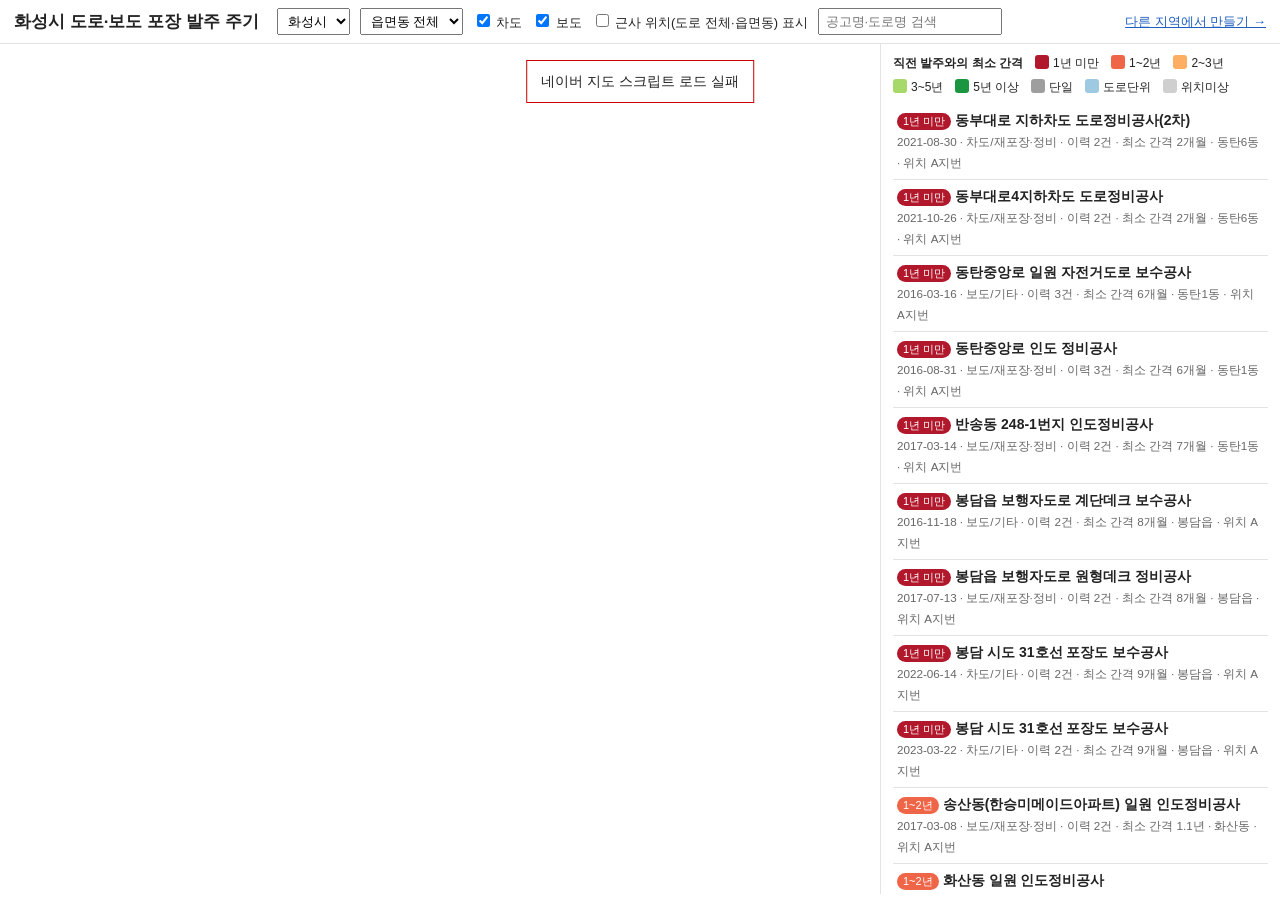
<file: index.html>
<!doctype html>
<html lang="ko">
<head>
<meta charset="utf-8">
<meta name="viewport" content="width=device-width, initial-scale=1">
<title>도로·보도 포장 발주 주기 지도</title>
<link rel="stylesheet" href="style.css">
</head>
<body>
<header>
  <h1><span id="city-title">화성시</span> 도로·보도 포장 발주 주기</h1>
  <select id="city-select" title="시군 선택"></select>
  <select id="dong-select" title="읍면동 선택"><option value="">읍면동 전체</option></select>
  <label><input type="checkbox" id="chk-road" checked> 차도</label>
  <label><input type="checkbox" id="chk-walk" checked> 보도</label>
  <label><input type="checkbox" id="chk-c"> 근사 위치(도로 전체·읍면동) 표시</label>
  <input id="search" type="search" placeholder="공고명·도로명 검색">
  <a id="guide-link" href="guide.html" target="_blank" rel="noopener">다른 지역에서 만들기 →</a>
</header>
<div id="wrap">
  <div id="map"><a id="open-full" href="./" target="_blank" rel="noopener" hidden>⤢ 새 창에서 크게 보기</a></div>
  <aside id="panel">
    <div id="legend"></div>
    <div id="stats"></div>
    <div id="list"></div>
    <div id="detail" hidden></div>
    <p id="note"></p>
  </aside>
</div>
<div id="overlay-msg" hidden></div>
<script src="config.js"></script>
<script src="app.js"></script>
</body>
</html>
</file>
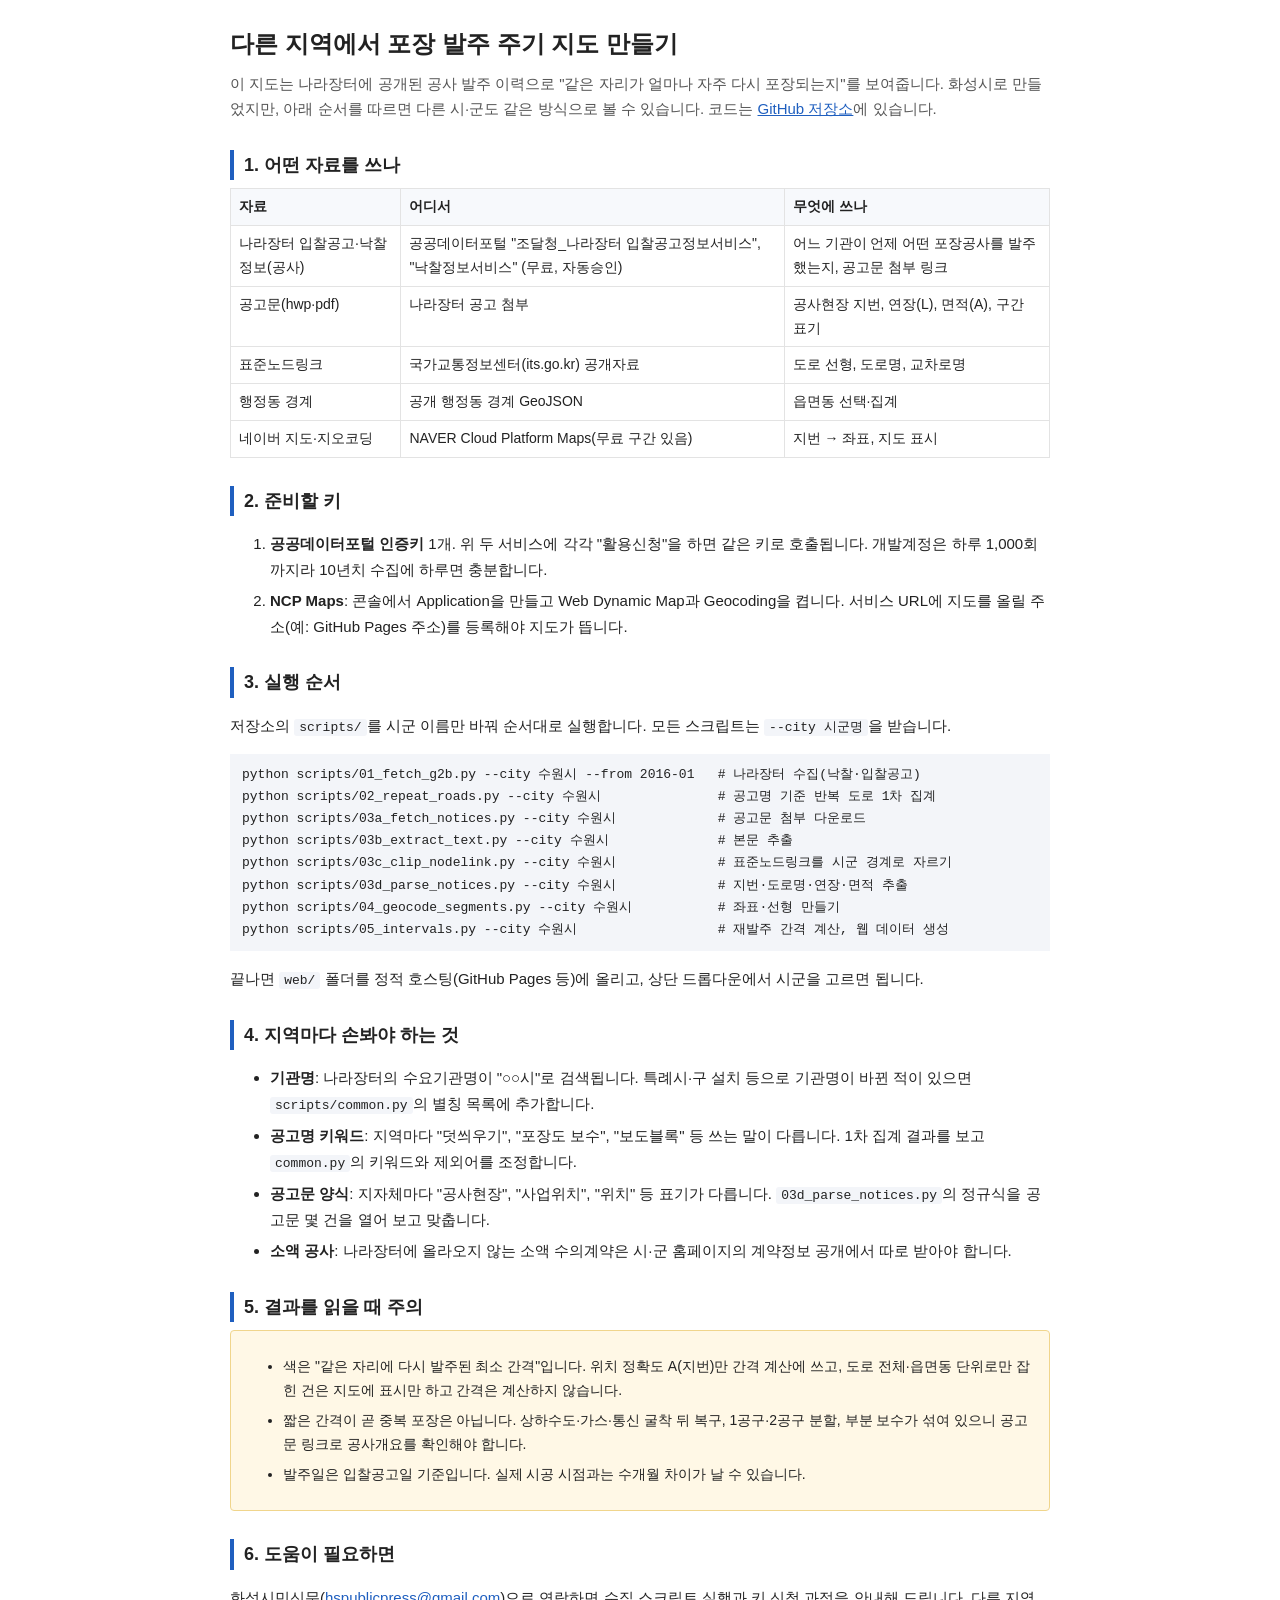
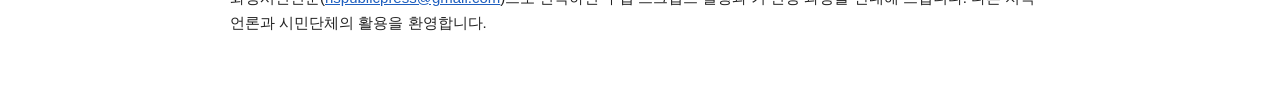
<file: guide.html>
<!doctype html>
<html lang="ko">
<head>
<meta charset="utf-8">
<meta name="viewport" content="width=device-width, initial-scale=1">
<title>다른 지역에서 포장 발주 주기 지도 만들기</title>
<style>
  body { margin:0; font:15px/1.7 "Malgun Gothic","Apple SD Gothic Neo",sans-serif; color:#222; background:#fff; }
  main { max-width:820px; margin:0 auto; padding:24px 16px 60px; }
  h1 { font-size:24px; margin:0 0 6px; }
  h2 { font-size:18px; margin:28px 0 8px; border-left:4px solid #1f5fbf; padding-left:10px; }
  .lead { color:#555; margin:0 0 18px; }
  ol li, ul li { margin:6px 0; }
  code { background:#f3f5f9; padding:1px 5px; border-radius:3px; font-size:13px; }
  pre { background:#f3f5f9; padding:10px 12px; overflow-x:auto; font-size:13px; }
  table { border-collapse:collapse; width:100%; font-size:14px; }
  th, td { border:1px solid #e3e3e3; padding:6px 8px; text-align:left; vertical-align:top; }
  th { background:#f7f9fc; }
  .note { background:#fff8e6; border:1px solid #f0d58c; padding:10px 12px; border-radius:4px; font-size:14px; }
  a { color:#1f5fbf; }
</style>
</head>
<body>
<main>
<h1>다른 지역에서 포장 발주 주기 지도 만들기</h1>
<p class="lead">이 지도는 나라장터에 공개된 공사 발주 이력으로 "같은 자리가 얼마나 자주 다시 포장되는지"를 보여줍니다. 화성시로 만들었지만, 아래 순서를 따르면 다른 시·군도 같은 방식으로 볼 수 있습니다. 코드는 <a href="https://github.com/hspublicpress/hwaseong-road-paving" target="_blank" rel="noopener">GitHub 저장소</a>에 있습니다.</p>

<h2>1. 어떤 자료를 쓰나</h2>
<table>
<tr><th>자료</th><th>어디서</th><th>무엇에 쓰나</th></tr>
<tr><td>나라장터 입찰공고·낙찰 정보(공사)</td><td>공공데이터포털 "조달청_나라장터 입찰공고정보서비스", "낙찰정보서비스" (무료, 자동승인)</td><td>어느 기관이 언제 어떤 포장공사를 발주했는지, 공고문 첨부 링크</td></tr>
<tr><td>공고문(hwp·pdf)</td><td>나라장터 공고 첨부</td><td>공사현장 지번, 연장(L), 면적(A), 구간 표기</td></tr>
<tr><td>표준노드링크</td><td>국가교통정보센터(its.go.kr) 공개자료</td><td>도로 선형, 도로명, 교차로명</td></tr>
<tr><td>행정동 경계</td><td>공개 행정동 경계 GeoJSON</td><td>읍면동 선택·집계</td></tr>
<tr><td>네이버 지도·지오코딩</td><td>NAVER Cloud Platform Maps(무료 구간 있음)</td><td>지번 → 좌표, 지도 표시</td></tr>
</table>

<h2>2. 준비할 키</h2>
<ol>
<li><b>공공데이터포털 인증키</b> 1개. 위 두 서비스에 각각 "활용신청"을 하면 같은 키로 호출됩니다. 개발계정은 하루 1,000회까지라 10년치 수집에 하루면 충분합니다.</li>
<li><b>NCP Maps</b>: 콘솔에서 Application을 만들고 Web Dynamic Map과 Geocoding을 켭니다. 서비스 URL에 지도를 올릴 주소(예: GitHub Pages 주소)를 등록해야 지도가 뜹니다.</li>
</ol>

<h2>3. 실행 순서</h2>
<p>저장소의 <code>scripts/</code>를 시군 이름만 바꿔 순서대로 실행합니다. 모든 스크립트는 <code>--city 시군명</code>을 받습니다.</p>
<pre>python scripts/01_fetch_g2b.py --city 수원시 --from 2016-01   # 나라장터 수집(낙찰·입찰공고)
python scripts/02_repeat_roads.py --city 수원시               # 공고명 기준 반복 도로 1차 집계
python scripts/03a_fetch_notices.py --city 수원시             # 공고문 첨부 다운로드
python scripts/03b_extract_text.py --city 수원시              # 본문 추출
python scripts/03c_clip_nodelink.py --city 수원시             # 표준노드링크를 시군 경계로 자르기
python scripts/03d_parse_notices.py --city 수원시             # 지번·도로명·연장·면적 추출
python scripts/04_geocode_segments.py --city 수원시           # 좌표·선형 만들기
python scripts/05_intervals.py --city 수원시                  # 재발주 간격 계산, 웹 데이터 생성</pre>
<p>끝나면 <code>web/</code> 폴더를 정적 호스팅(GitHub Pages 등)에 올리고, 상단 드롭다운에서 시군을 고르면 됩니다.</p>

<h2>4. 지역마다 손봐야 하는 것</h2>
<ul>
<li><b>기관명</b>: 나라장터의 수요기관명이 "○○시"로 검색됩니다. 특례시·구 설치 등으로 기관명이 바뀐 적이 있으면 <code>scripts/common.py</code>의 별칭 목록에 추가합니다.</li>
<li><b>공고명 키워드</b>: 지역마다 "덧씌우기", "포장도 보수", "보도블록" 등 쓰는 말이 다릅니다. 1차 집계 결과를 보고 <code>common.py</code>의 키워드와 제외어를 조정합니다.</li>
<li><b>공고문 양식</b>: 지자체마다 "공사현장", "사업위치", "위치" 등 표기가 다릅니다. <code>03d_parse_notices.py</code>의 정규식을 공고문 몇 건을 열어 보고 맞춥니다.</li>
<li><b>소액 공사</b>: 나라장터에 올라오지 않는 소액 수의계약은 시·군 홈페이지의 계약정보 공개에서 따로 받아야 합니다.</li>
</ul>

<h2>5. 결과를 읽을 때 주의</h2>
<div class="note">
<ul>
<li>색은 "같은 자리에 다시 발주된 최소 간격"입니다. 위치 정확도 A(지번)만 간격 계산에 쓰고, 도로 전체·읍면동 단위로만 잡힌 건은 지도에 표시만 하고 간격은 계산하지 않습니다.</li>
<li>짧은 간격이 곧 중복 포장은 아닙니다. 상하수도·가스·통신 굴착 뒤 복구, 1공구·2공구 분할, 부분 보수가 섞여 있으니 공고문 링크로 공사개요를 확인해야 합니다.</li>
<li>발주일은 입찰공고일 기준입니다. 실제 시공 시점과는 수개월 차이가 날 수 있습니다.</li>
</ul>
</div>

<h2>6. 도움이 필요하면</h2>
<p>화성시민신문(<a href="mailto:hspublicpress@gmail.com">hspublicpress@gmail.com</a>)으로 연락하면 수집 스크립트 실행과 키 신청 과정을 안내해 드립니다. 다른 지역 언론과 시민단체의 활용을 환영합니다.</p>
</main>
</body>
</html>
</file>
<file: style.css>
:root { --bg:#fff; --fg:#222; --muted:#666; --line:#e3e3e3; --accent:#1f5fbf; }
* { box-sizing:border-box; }
body { margin:0; font:14px/1.5 "Malgun Gothic", "Apple SD Gothic Neo", sans-serif; color:var(--fg); background:var(--bg); }
header { display:flex; flex-wrap:wrap; gap:10px; align-items:center; padding:8px 14px; border-bottom:1px solid var(--line); }
header h1 { font-size:17px; margin:0 8px 0 0; }
header select, header input[type=search] { padding:4px 6px; font-size:13px; }
header label { font-size:13px; }
#wrap { display:flex; height:calc(100vh - 50px); }
#map { flex:1; min-width:0; }
#panel { width:400px; overflow:auto; border-left:1px solid var(--line); padding:10px 12px; }
#legend { display:flex; flex-wrap:wrap; gap:6px 12px; margin-bottom:8px; font-size:12px; }
#legend span i { display:inline-block; width:14px; height:14px; border-radius:3px; vertical-align:-2px; margin-right:4px; }
#stats { font-size:12px; color:var(--muted); margin-bottom:8px; }
.row { padding:6px 4px; border-bottom:1px solid var(--line); cursor:pointer; }
.row:hover { background:#f5f8ff; }
.row b { font-weight:600; }
.row small { color:var(--muted); }
.tag { display:inline-block; padding:0 6px; border-radius:10px; font-size:11px; color:#fff; margin-right:4px; }
#detail { border-top:2px solid var(--accent); padding-top:8px; margin-top:8px; }
#detail h2 { font-size:15px; margin:0 0 6px; }
#detail .back { float:right; font-size:12px; cursor:pointer; color:var(--accent); }
.hist { position:relative; padding-left:16px; border-left:2px solid #ccc; margin:10px 0; }
.hist .item { margin:0 0 12px; }
.hist .item::before { content:""; position:absolute; left:-7px; width:12px; height:12px; border-radius:50%; background:#999; margin-top:4px; }
.hist .item.cur::before { background:var(--accent); }
.gap { font-size:12px; color:#b00020; font-weight:600; }
.meta { font-size:12px; color:var(--muted); }
a { color:var(--accent); }
#note { font-size:11px; color:var(--muted); }
#overlay-msg { position:fixed; left:50%; top:60px; transform:translateX(-50%); background:#fff; border:1px solid #c00; padding:10px 14px; z-index:9; max-width:600px; }
@media (max-width: 900px) { #wrap { flex-direction:column; } #panel { width:auto; height:45vh; border-left:0; border-top:1px solid var(--line); } }

#guide-link { font-size:13px; margin-left:auto; white-space:nowrap; }

#map { position:relative; }
#open-full { position:absolute; left:10px; top:10px; z-index:100; background:#1f5fbf; color:#fff; padding:8px 14px; border-radius:4px; font-size:14px; font-weight:600; text-decoration:none; box-shadow:0 2px 6px rgba(0,0,0,.3); }
#open-full:hover { background:#174a96; }

.basis { color:#1f5fbf; }
</file>
